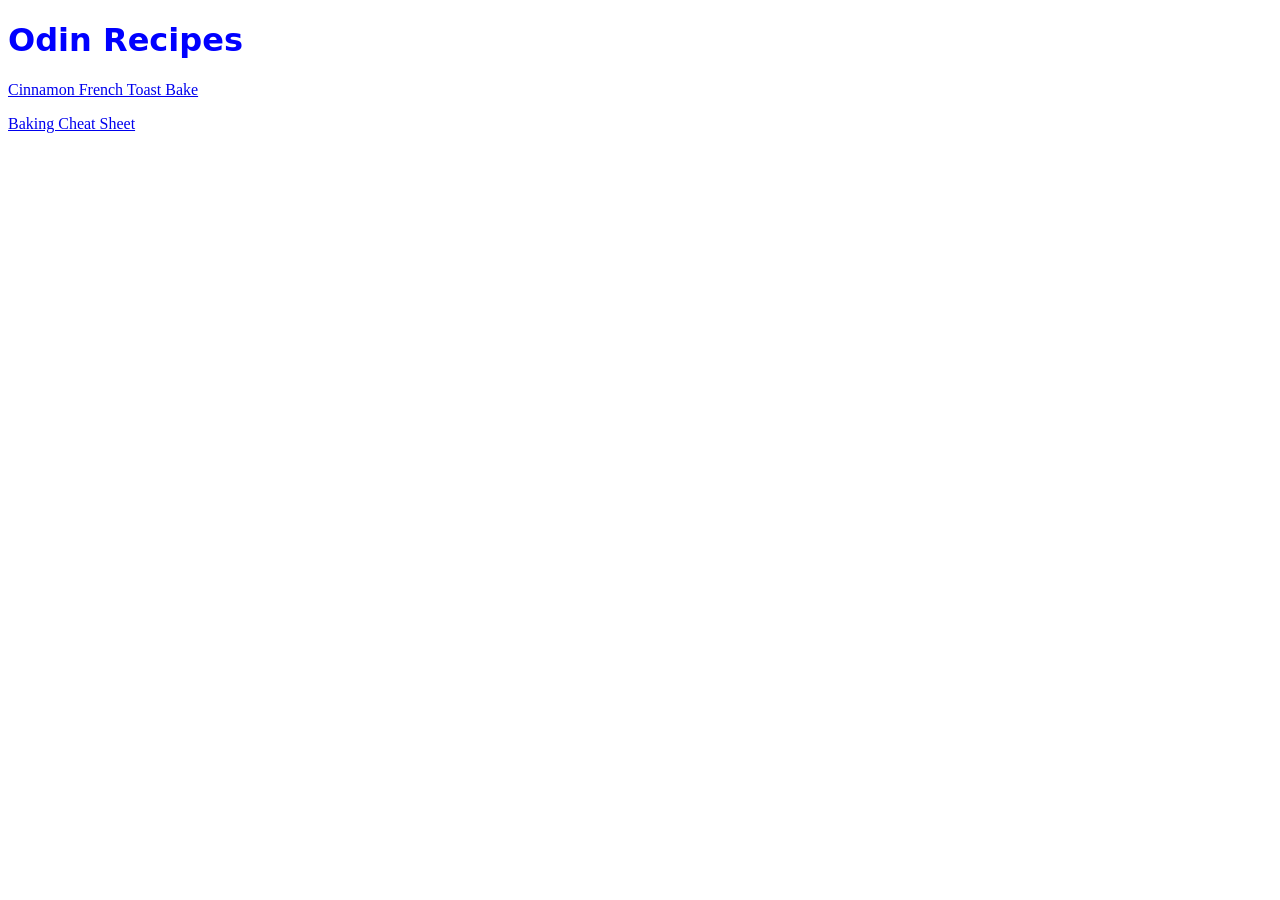
<file: index.html>
<!DOCTYPE html>
<html lang="en">
<head>
    <meta charset="UTF-8">
    <title>Odin Recipes</title>
    <link rel="stylesheet" href="style.css">
</head>
<body>
    <h1 class = "page-title">Odin Recipes</h1>
    <p>
        <a href = "recipes/cinnamon_french_toast_bake.html" target="_blank" rel="noopener noreferrer">Cinnamon French Toast Bake</a>
    </p>
    <a href = "recipes/baking_cheat_sheet.html" target="_blank" rel="noopener noreferrer">Baking Cheat Sheet</a>
</body>
</html>
</file>
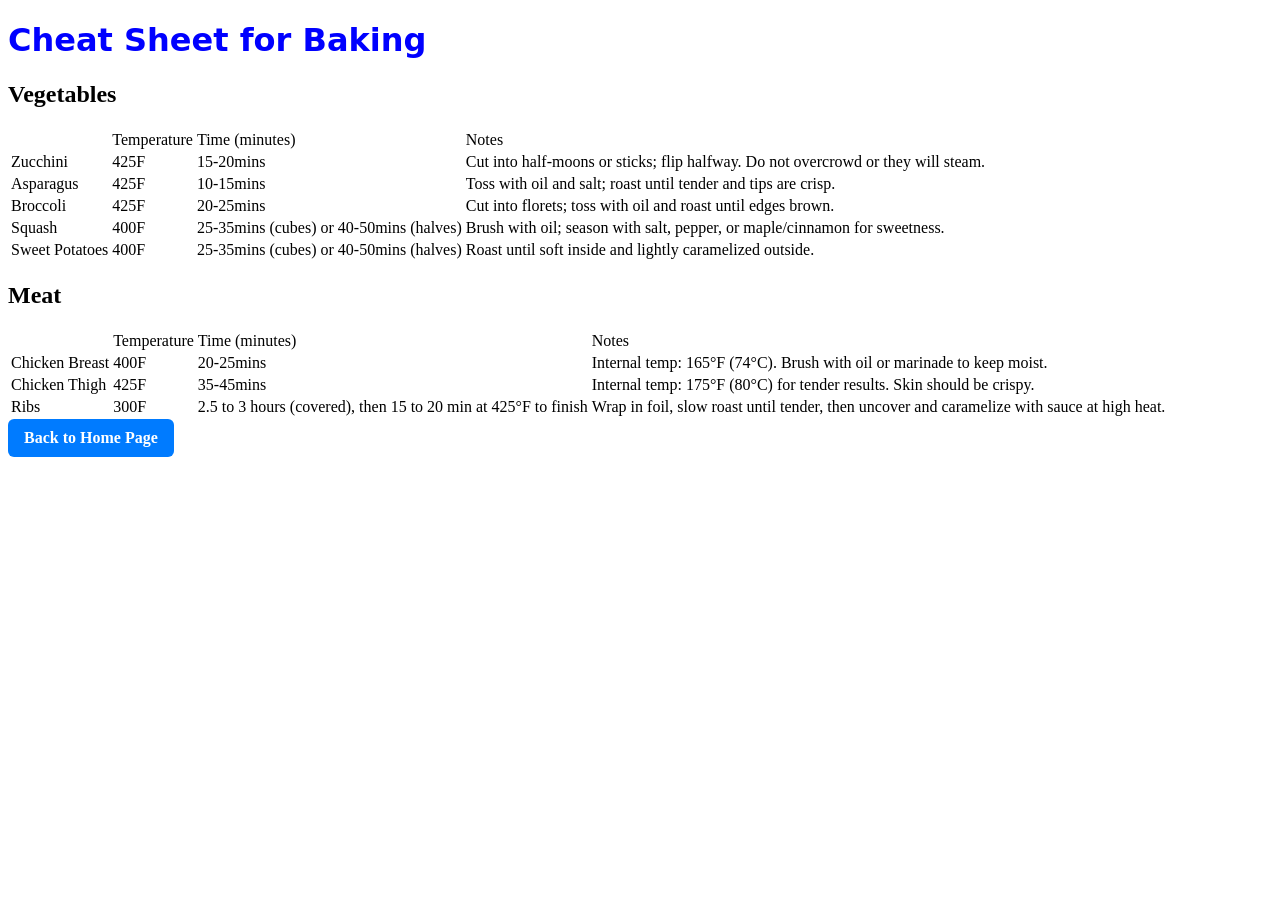
<file: recipes/baking_cheat_sheet.html>
<!DOCTYPE html>
<html lang="en">
<head>
    <meta charset="UTF-8">
    <meta name="viewport" content="width=device-width, initial-scale=1.0">
    <title>Baking Cheat Sheet</title>
    <link rel="stylesheet" href="../style.css">
</head>
<body>
    <h1 class = "page-title">Cheat Sheet for Baking</h1>
    

    <h2>Vegetables</h2>
    <table>
  <tr>
    <td>&nbsp;</td>
    <td>Temperature</td>
    <td>Time (minutes)</td>
    <td>Notes</td>
  </tr>
  <tr>
    <td>Zucchini</td>
    <td>425F</td>
    <td>15-20mins</td>
    <td>Cut into half-moons or sticks; flip halfway. Do not overcrowd or they will steam.</td>
  </tr>
  <tr>
    <td>Asparagus</td>
    <td>425F</td>
    <td>10-15mins</td>
    <td>Toss with oil and salt; roast until tender and tips are crisp.</td>
  </tr>
  <tr>
    <td>Broccoli</td>
    <td>425F</td>
    <td>20-25mins</td>
    <td>Cut into florets; toss with oil and roast until edges brown.</td>
  </tr>
  <tr>
    <td>Squash</td>
    <td>400F</td>
    <td>25-35mins (cubes) or 40-50mins (halves)</td>
    <td>Brush with oil; season with salt, pepper, or maple/cinnamon for sweetness.</td>
  </tr>

    <tr>
    <td>Sweet Potatoes</td>
    <td>400F</td>
    <td>25-35mins (cubes) or 40-50mins (halves)</td>
    <td>Roast until soft inside and lightly caramelized outside.</td>
  </tr>
</table>


<h2>Meat</h2>
    <table>
  <tr>
    <td>&nbsp;</td>
    <td>Temperature</td>
    <td>Time (minutes)</td>
    <td>Notes</td>
  </tr>
  <tr>
    <td>Chicken Breast</td>
    <td>400F</td>
    <td>20-25mins</td>
    <td>Internal temp: 165°F (74°C). Brush with oil or marinade to keep moist.</td>
  </tr>
  <tr>
    <td>Chicken Thigh</td>
    <td>425F</td>
    <td>35-45mins</td>
    <td>Internal temp: 175°F (80°C) for tender results. Skin should be crispy.</td>
  </tr>
  <tr>
    <td>Ribs</td>
    <td>300F</td>
    <td>2.5 to 3 hours (covered), then 15 to 20 min at 425°F to finish</td>
    <td>Wrap in foil, slow roast until tender, then uncover and caramelize with sauce at high heat.</td>
  </tr>
</table>
</body>

<body>
    <a class = "return-to-home" href = "../index.html">Back to Home Page</a>
</body>
</html>
</file>
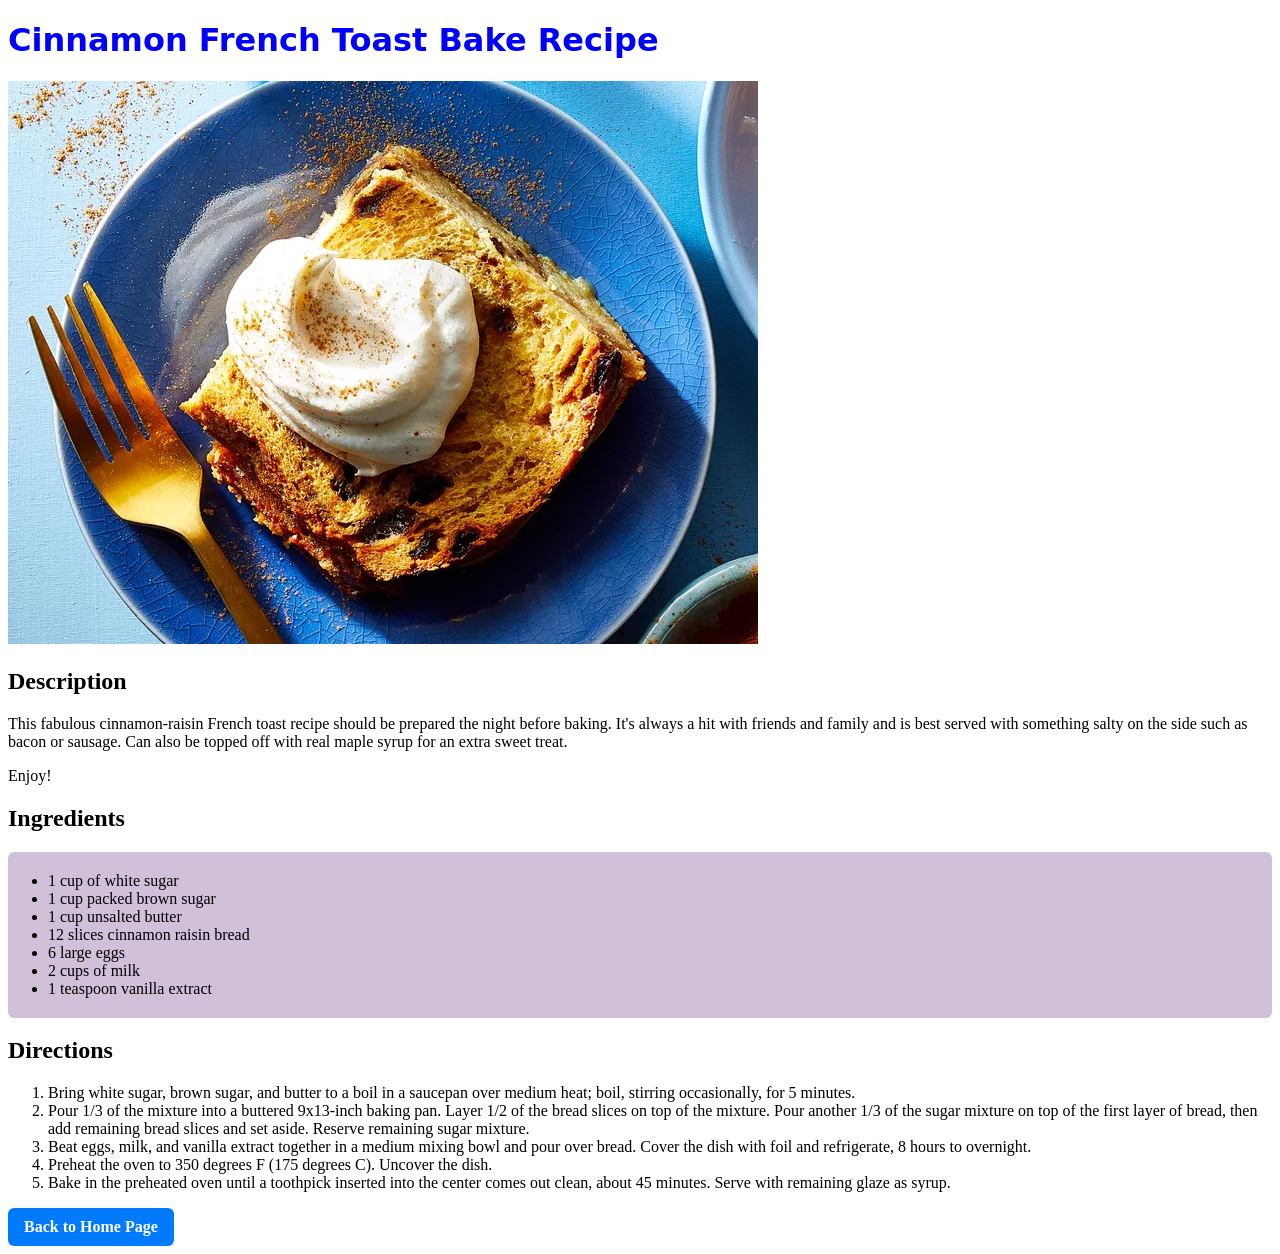
<file: recipes/cinnamon_french_toast_bake.html>
<!DOCTYPE html>
<html lang="en">
<head>
    <meta charset="UTF-8">
    <meta name="viewport" content="width=device-width, initial-scale=1.0">
    <title>Cinnamon French Toast Bake Recipe</title>
    <link rel="stylesheet" href="../style.css">
</head>
<body>
    <h1 class = "page-title">Cinnamon French Toast Bake Recipe</h1>
    
</body>

<body>
    
    <img src = "../images/cinnamon_french_toast.jpg" alt = "cinnamon_french_toast">

    <h2>Description</h2>
    <p>This fabulous cinnamon-raisin French toast recipe should be prepared the night before baking. It's always a hit with friends and family and is best served with something salty on the side such as bacon or sausage. Can also be topped off with real maple syrup for an extra sweet treat.</p>
    <p>Enjoy! </p>

    <h2>Ingredients</h2>
    <ul class = 'ingredient-list'>
        <li>1 cup of white sugar</li>
        <li>1 cup packed brown sugar</li>
        <li>1 cup unsalted butter</li>
        <li>12 slices cinnamon raisin bread</li>
        <li>6 large eggs</li>
        <li>2 cups of milk</li>
        <li>1 teaspoon vanilla extract</li>
    </ul>
    <h2>Directions</h2>
    <ol>
        <li>Bring white sugar, brown sugar, and butter to a boil in a saucepan over medium heat; boil, stirring occasionally, for 5 minutes.</li>
        <li>Pour 1/3 of the mixture into a buttered 9x13-inch baking pan. Layer 1/2 of the bread slices on top of the mixture. Pour another 1/3 of the sugar mixture on top of the first layer of bread, then add remaining bread slices and set aside. Reserve remaining sugar mixture.</li>
        <li>Beat eggs, milk, and vanilla extract together in a medium mixing bowl and pour over bread. Cover the dish with foil and refrigerate, 8 hours to overnight.</li>
        <li>Preheat the oven to 350 degrees F (175 degrees C). Uncover the dish.</li>
        <li>Bake in the preheated oven until a toothpick inserted into the center comes out clean, about 45 minutes. Serve with remaining glaze as syrup.</li>
    </ol>
</body>

<body>
    <a class = "return-to-home" href = "../index.html">Back to Home Page</a>
</body>
</html>
</file>
<file: style.css>
.page-title {
    color: blue;
    font-family: Verdana, "DejaVu Sans", sans-serif;
}

.return-to-home {
  display: inline-block;      /* allows padding/margin */
  color: white;               /* text color */
  background-color: #007BFF;  /* blue background */
  padding: 10px 16px;         /* inner spacing */
  text-decoration: none;      /* removes underline */
  border-radius: 6px;         /* rounded corners */
  font-weight: bold;          /* optional, for emphasis */
  transition: background 0.3s ease;
}

/* Optional hover effect */
.return-to-home:hover {
  background-color: #0056b3;  /* darker blue on hover */
  color: orange
}

.ingredient-list {
    background-color: #d0c0d9;
    padding-block: 20px 20px;
    margin-block: 10px 10px;
    border-radius: 6px; 
}
</file>
